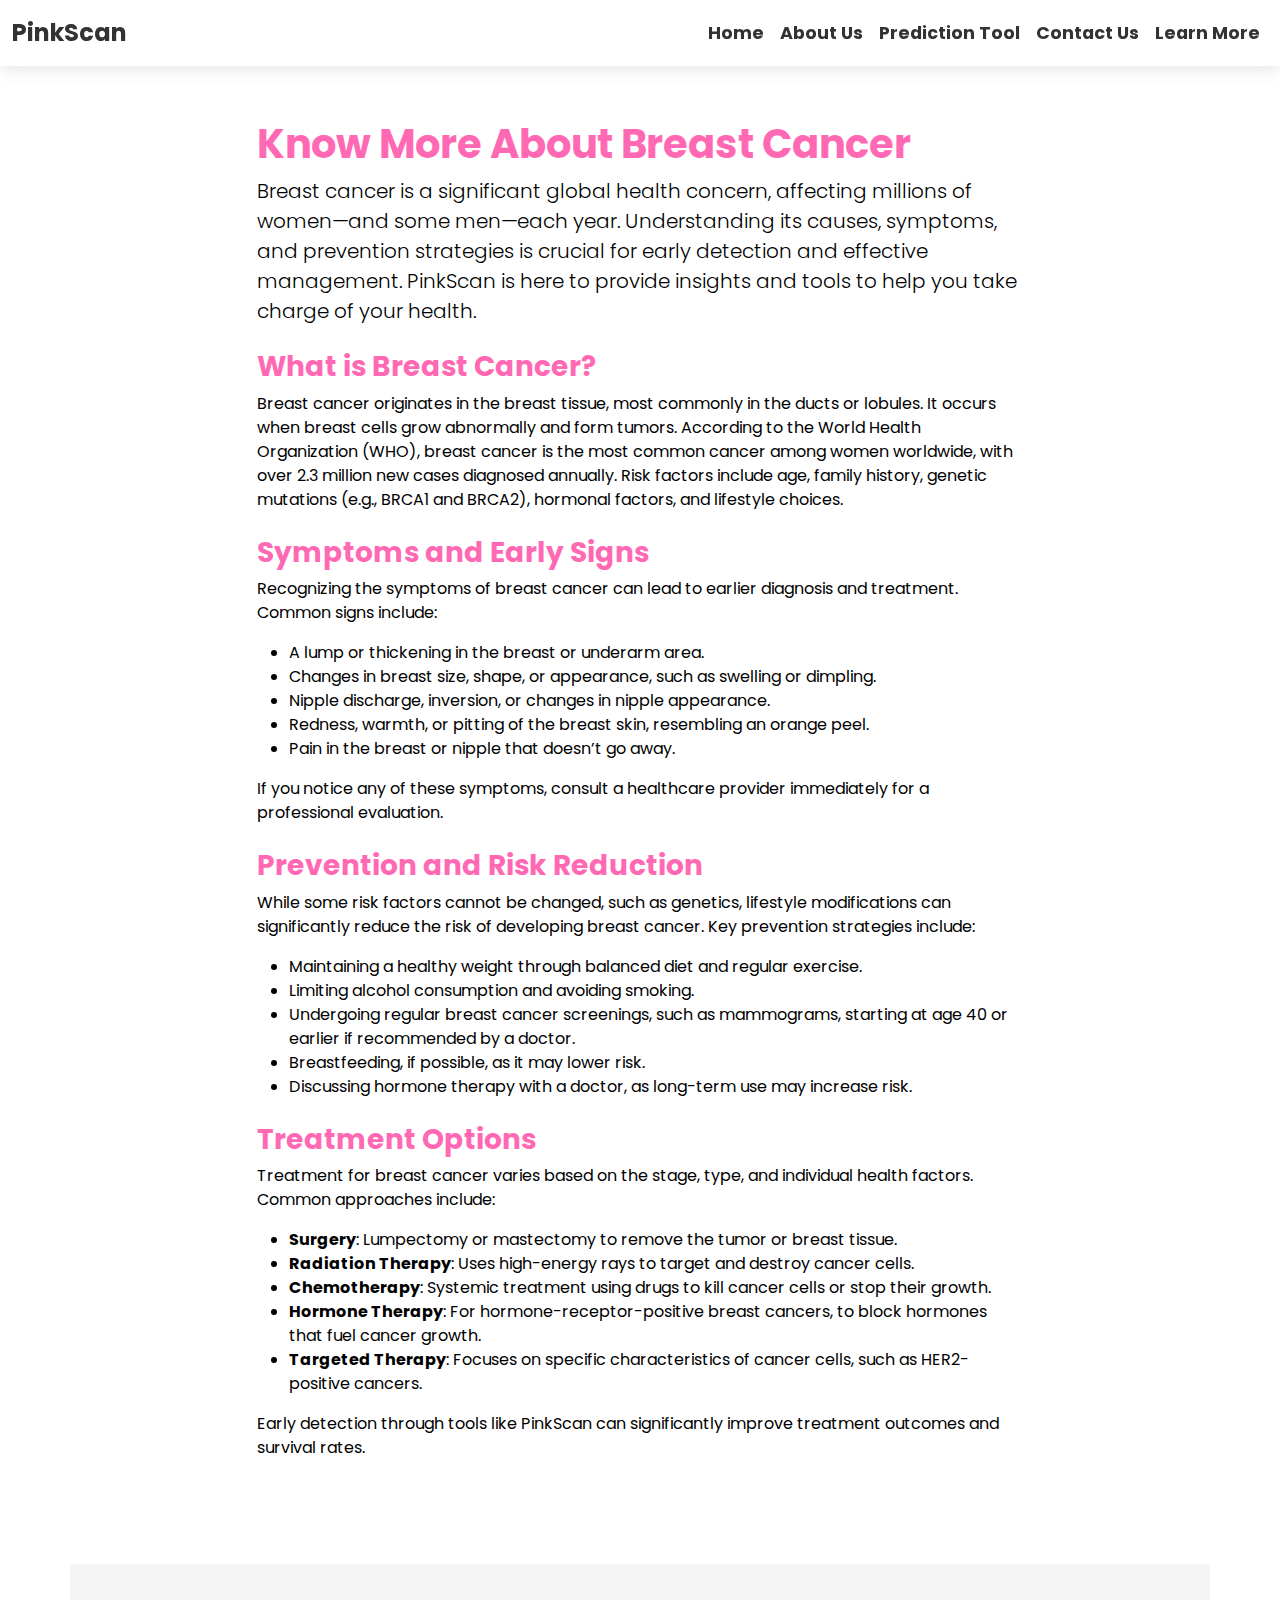
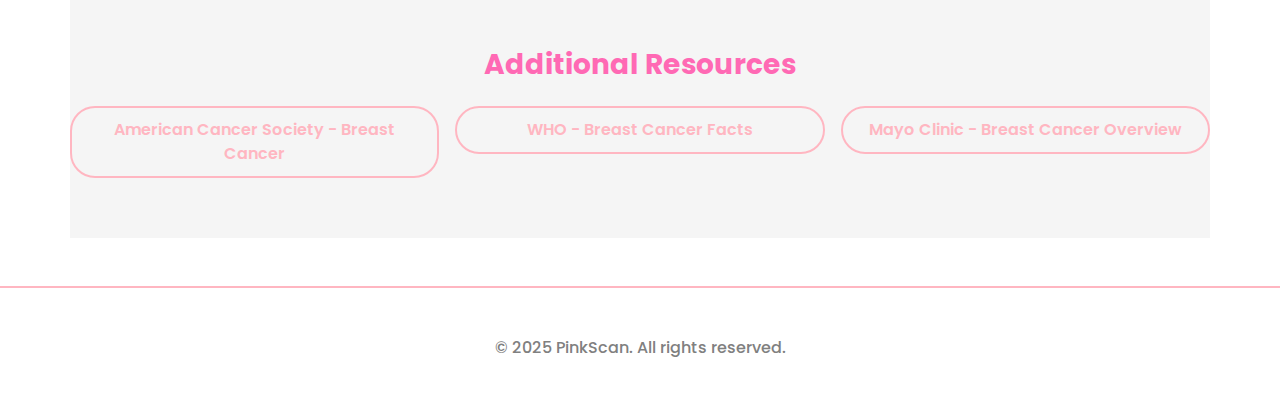
<file: learn_more.html>
<!DOCTYPE html>
<html lang="en">
<head>
    <meta charset="UTF-8">
    <meta name="viewport" content="width=device-width, initial-scale=1.0">
    <title >PinkScan - Know More About Breast Cancer</title>
    <!-- Bootstrap CSS -->
    <link href="https://cdn.jsdelivr.net/npm/bootstrap@5.3.0/dist/css/bootstrap.min.css" rel="stylesheet">
    <!-- Custom CSS -->
    <link rel="stylesheet" href="static/style.css">
    <!-- Google Fonts for Poppins -->
    <link href="https://fonts.googleapis.com/css2?family=Poppins:wght@300;400;600&display=swap" rel="stylesheet">
    <!-- Animate.css for animations -->
    <link rel="stylesheet" href="https://cdnjs.cloudflare.com/ajax/libs/animate.css/4.1.1/animate.min.css">
    <style>
        body {
            font-family: 'Poppins', sans-serif;
            background-color: #fff;
            color: #333333;
            margin: 0;
            overflow-x: hidden;
        }

        .navbar {
            background: #fff;
            box-shadow: 0 4px 15px rgba(0, 0, 0, 0.1);
            position: fixed;
            width: 100%;
            z-index: 1000;
            padding: 10px 0;
        }

        .navbar-brand, .nav-link {
            color: #333333 !important;
            font-weight: 600;
            transition: color 0.3s ease, transform 0.3s ease;
        }

        .navbar-brand:hover, .nav-link:hover {
            color: #ffb6c1 !important;
            transform: scale(1.05);
        }

        .content {
            background: #fff;
            padding: 80px 20px 40px;
            margin-top: 56px;
        }

        .resources {
            background: #f5f5f5;
            padding: 60px 0;
        }

        .btn-outline-light-pink {
            color: #ffb6c1;
            border: 2px solid #ffb6c1;
            background-color: transparent;
            border-radius: 25px;
            padding: 10px 20px;
            font-weight: 600;
            transition: background 0.3s ease, color 0.3s ease, transform 0.3s ease;
        }

        .btn-outline-light-pink:hover {
            background: #ffb6c1;
            color: #fff;
            transform: scale(1.05);
        }

        /* Animations */
        .animate__fadeIn, .animate__fadeInLeft, .animate__fadeInRight, .animate__fadeInDown {
            animation-duration: 1.8s;
        }

        .animate__fadeIn {
            animation-delay: 0.2s;
        }

        .animate__fadeInLeft {
            animation-delay: 0.4s;
        }

        .animate__fadeInRight {
            animation-delay: 0.6s;
        }

        .animate__fadeInDown {
            animation-delay: 0.8s;
        }

        /* Responsive Design */
        @media (max-width: 768px) {
            .content, .resources {
                padding: 40px 0;
            }

            .btn-outline-light-pink {
                padding: 8px 16px;
            }
        }
    </style>
</head>
<body>
    <!-- Navbar -->
    <nav class="navbar navbar-expand-lg navbar-light bg-white fixed-top">
        <div class="container-fluid">
            <a class="navbar-brand animate__animated animate__bounceIn" href="index.html" style="color: #333333; font-weight: bold;">PinkScan</a>
            <button class="navbar-toggler" type="button" data-bs-toggle="collapse" data-bs-target="#navbarNav" aria-controls="navbarNav" aria-expanded="false" aria-label="Toggle navigation">
                <span class="navbar-toggler-icon"></span>
            </button>
            <div class="collapse navbar-collapse" id="navbarNav">
                <ul class="navbar-nav ms-auto">
                    <li class="nav-item">
                        <a class="nav-link animate__animated animate__fadeInLeft" href="index.html" style="color: #333333; font-weight: bold;">Home</a>
                    </li>
                    <li class="nav-item">
                        <a class="nav-link animate__animated animate__fadeInLeft" href="about.html" style="color: #333333; font-weight: bold; animation-delay: 0.2s;">About Us</a>
                    </li>
                    <li class="nav-item">
                        <a class="nav-link animate__animated animate__fadeInLeft" href="http://localhost:8501" target="_blank" style="color: #333333; font-weight: bold; animation-delay: 0.4s;">Prediction Tool</a>
                    </li>
                    <li class="nav-item">
                        <a class="nav-link animate__animated animate__fadeInLeft" href="contact.html" style="color: #333333; font-weight: bold; animation-delay: 0.6s;">Contact Us</a>
                    </li>
                    <li class="nav-item">
                        <a class="nav-link animate__animated animate__fadeInLeft" href="learn_more.html" style="color: #333333; font-weight: bold; animation-delay: 0.8s;">Learn More</a>
                    </li>
                </ul>
            </div>
        </div>
    </nav>

    <!-- Learn More Content -->
    <div class="content container my-5 pt-5">
        <div class="row justify-content-center">
            <div class="col-md-8 animate__animated animate__fadeIn">
                <h1 class="text-pink mt-4 fw-bold">Know More About Breast Cancer</h1>
                <p class="lead text-dark-grey">Breast cancer is a significant global health concern, affecting millions of women—and some men—each year. Understanding its causes, symptoms, and prevention strategies is crucial for early detection and effective management. PinkScan is here to provide insights and tools to help you take charge of your health.</p>
                
                <h3 class="text-pink mt-4 fw-bold">What is Breast Cancer?</h3>
                <p class="text-dark-grey">Breast cancer originates in the breast tissue, most commonly in the ducts or lobules. It occurs when breast cells grow abnormally and form tumors. According to the World Health Organization (WHO), breast cancer is the most common cancer among women worldwide, with over 2.3 million new cases diagnosed annually. Risk factors include age, family history, genetic mutations (e.g., BRCA1 and BRCA2), hormonal factors, and lifestyle choices.</p>

                <h3 class="text-pink mt-4 fw-bold">Symptoms and Early Signs</h3>
                <p class="text-dark-grey">Recognizing the symptoms of breast cancer can lead to earlier diagnosis and treatment. Common signs include:</p>
                <ul class="text-dark-grey">
                    <li>A lump or thickening in the breast or underarm area.</li>
                    <li>Changes in breast size, shape, or appearance, such as swelling or dimpling.</li>
                    <li>Nipple discharge, inversion, or changes in nipple appearance.</li>
                    <li>Redness, warmth, or pitting of the breast skin, resembling an orange peel.</li>
                    <li>Pain in the breast or nipple that doesn’t go away.</li>
                </ul>
                <p class="text-dark-grey">If you notice any of these symptoms, consult a healthcare provider immediately for a professional evaluation.</p>

                <h3 class="text-pink mt-4 fw-bold">Prevention and Risk Reduction</h3>
                <p class="text-dark-grey">While some risk factors cannot be changed, such as genetics, lifestyle modifications can significantly reduce the risk of developing breast cancer. Key prevention strategies include:</p>
                <ul class="text-dark-grey">
                    <li>Maintaining a healthy weight through balanced diet and regular exercise.</li>
                    <li>Limiting alcohol consumption and avoiding smoking.</li>
                    <li>Undergoing regular breast cancer screenings, such as mammograms, starting at age 40 or earlier if recommended by a doctor.</li>
                    <li>Breastfeeding, if possible, as it may lower risk.</li>
                    <li>Discussing hormone therapy with a doctor, as long-term use may increase risk.</li>
                </ul>

                <h3 class="text-pink mt-4 fw-bold">Treatment Options</h3>
                <p class="text-dark-grey">Treatment for breast cancer varies based on the stage, type, and individual health factors. Common approaches include:</p>
                <ul class="text-dark-grey">
                    <li><strong>Surgery</strong>: Lumpectomy or mastectomy to remove the tumor or breast tissue.</li>
                    <li><strong>Radiation Therapy</strong>: Uses high-energy rays to target and destroy cancer cells.</li>
                    <li><strong>Chemotherapy</strong>: Systemic treatment using drugs to kill cancer cells or stop their growth.</li>
                    <li><strong>Hormone Therapy</strong>: For hormone-receptor-positive breast cancers, to block hormones that fuel cancer growth.</li>
                    <li><strong>Targeted Therapy</strong>: Focuses on specific characteristics of cancer cells, such as HER2-positive cancers.</li>
                </ul>
                <p class="text-dark-grey">Early detection through tools like PinkScan can significantly improve treatment outcomes and survival rates.</p>
            </div>
        </div>
    </div>

    <!-- Article Links -->
    <div class="resources container my-5">
        <h3 class="text-pink mt-4 text-center mb-4 fw-bold animate__animated animate__fadeInDown">Additional Resources</h3>
        <div class="row g-3">
            <div class="col-md-4 animate__animated animate__fadeInLeft">
                <a href="https://www.cancer.org/cancer/breast-cancer.html" target="_blank" class="btn btn-outline-light-pink w-100">American Cancer Society - Breast Cancer</a>
            </div>
            <div class="col-md-4 animate__animated animate__fadeIn" style="animation-delay: 0.5s;">
                <a href="https://www.who.int/news-room/fact-sheets/detail/breast-cancer" target="_blank" class="btn btn-outline-light-pink w-100">WHO - Breast Cancer Facts</a>
            </div>
            <div class="col-md-4 animate__animated animate__fadeInRight" style="animation-delay: 1.0s;">
                <a href="https://www.mayoclinic.org/diseases-conditions/breast-cancer/symptoms-causes/syc-20352470" target="_blank" class="btn btn-outline-light-pink w-100">Mayo Clinic - Breast Cancer Overview</a>
            </div>
        </div>
    </div>

    <!-- Footer Section -->
    <footer class="footer bg-white text-center py-4" style="border-top: 2px solid #ffb6c1;">
        <div class="container">
            <p class="text-grey mt-4 fw-medium animate__animated animate__fadeInUp">© 2025 PinkScan. All rights reserved.</p>
        </div>
    </footer>

    <!-- Bootstrap JS and dependencies -->
    <script src="https://cdn.jsdelivr.net/npm/bootstrap@5.3.0/dist/js/bootstrap.bundle.min.js"></script>
</body>
</html>
</file>
<file: static/style.css>
body {
    font-family: 'Arial', sans-serif;
    margin: 0;
    background-color: #fff;
    color: #000000;
}

.bg-white {
    background-color: #fff !important;
}

.text-pink {
    color: #ff69b4 !important;
}

.text-black {
    color: #000000 !important;
}

.text-grey {
    color: #808080 !important;
}

.btn-pink {
    background-color: #ff69b4;
    color: #fff;
    border: none;
}

.btn-pink:hover {
    background-color: #ff4d9e;
    color: #fff;
}

.btn-black {
    background-color: transparent;
    color: #000000;
    border: none;
}

.btn-black:hover {
    background-color: #000000;
    color: #fff;
}

.btn-outline-pink {
    color: #ff69b4;
    border: 2px solid #ff69b4;
    background-color: transparent;
}

.btn-outline-pink:hover {
    background-color: #ff69b4;
    color: #fff;
}

.border-pink {
    border: 2px solid #ff69b4 !important;
}

.border-black {
    border: 2px solid #000000 !important;
}

.navbar {
    box-shadow: 0 2px 5px rgba(0, 0, 0, 0.1);
    background-color: #fff !important;
}

.navbar-brand {
    font-size: 1.5rem;
    color: #000000 !important;
    font-weight: bold;
}

.nav-link {
    font-size: 1.1rem;
    color: #000000 !important;
    font-weight: bold;
    transition: color 0.3s ease;
}

.nav-link:hover {
    color: #808080 !important;
}

.hero {
    min-height: 100vh;
    display: flex;
    align-items: center;
    padding-top: 80px; /* Account for fixed navbar */
    background-color: #fff;
}

.badge.bg-black.border-pink {
    border: 2px solid #ff69b4 !important;
}

.lead {
    font-size: 1.25rem;
    color: #000000;
}

.content {
    max-width: 1200px;
    margin: 0 auto;
    padding: 2rem;
    color: #000000;
}

.card {
    border-radius: 10px;
    transition: transform 0.3s ease, box-shadow 0.3s ease;
    background-color: #fff;
    color: #000000;
}

.card:hover {
    transform: translateY(-5px);
    box-shadow: 0 5px 15px rgba(0, 0, 0, 0.2);
}

.card-title {
    color: #ff69b4;
}

.card-text {
    color: #000000;
}

form .form-control {
    border-radius: 8px;
    border: 1px solid #808080;
    color: #000000;
}

form .btn-pink {
    border-radius: 8px;
}

.img-fluid {
    max-width: 100%;
    height: auto;
}

.list-group-item {
    background-color: #fff;
    color: #000000;
    border-color: #808080;
}

.list-group-item:hover {
    background-color: #f8f9fa;
    color: #000000;
}

/* Animation Delays and Durations for Professional Effects */
.animate__fadeIn, .animate__fadeInLeft, .animate__fadeInRight, .animate__fadeInUp, .animate__fadeInDown, .animate__flipInX, .animate__slideInLeft, .animate__slideInRight, .animate__tada, .animate__pulse, .animate__zoomIn, .animate__bounceIn {
    animation-duration: 1.2s;
}

.animate__fadeIn {
    animation-delay: 0.2s;
}

.animate__fadeInLeft {
    animation-delay: 0.4s;
}

.animate__fadeInRight {
    animation-delay: 0.6s;
}

.animate__fadeInUp {
    animation-delay: 0.8s;
}

.animate__fadeInDown {
    animation-delay: 1.0s;
}

.animate__flipInX {
    animation-delay: 0.2s;
}

.animate__slideInLeft, .animate__slideInRight {
    animation-delay: 0.4s;
}

.animate__tada {
    animation-delay: 0.2s;
    animation-iteration-count: 1;
}

.animate__pulse {
    animation-delay: 0.8s;
    animation-iteration-count: infinite;
    animation-duration: 2s;
}

.animate__zoomIn, .animate__bounceIn {
    animation-delay: 1.0s;
}

/* Removed dark theme adjustments since we're focusing on a light theme */
</file>
